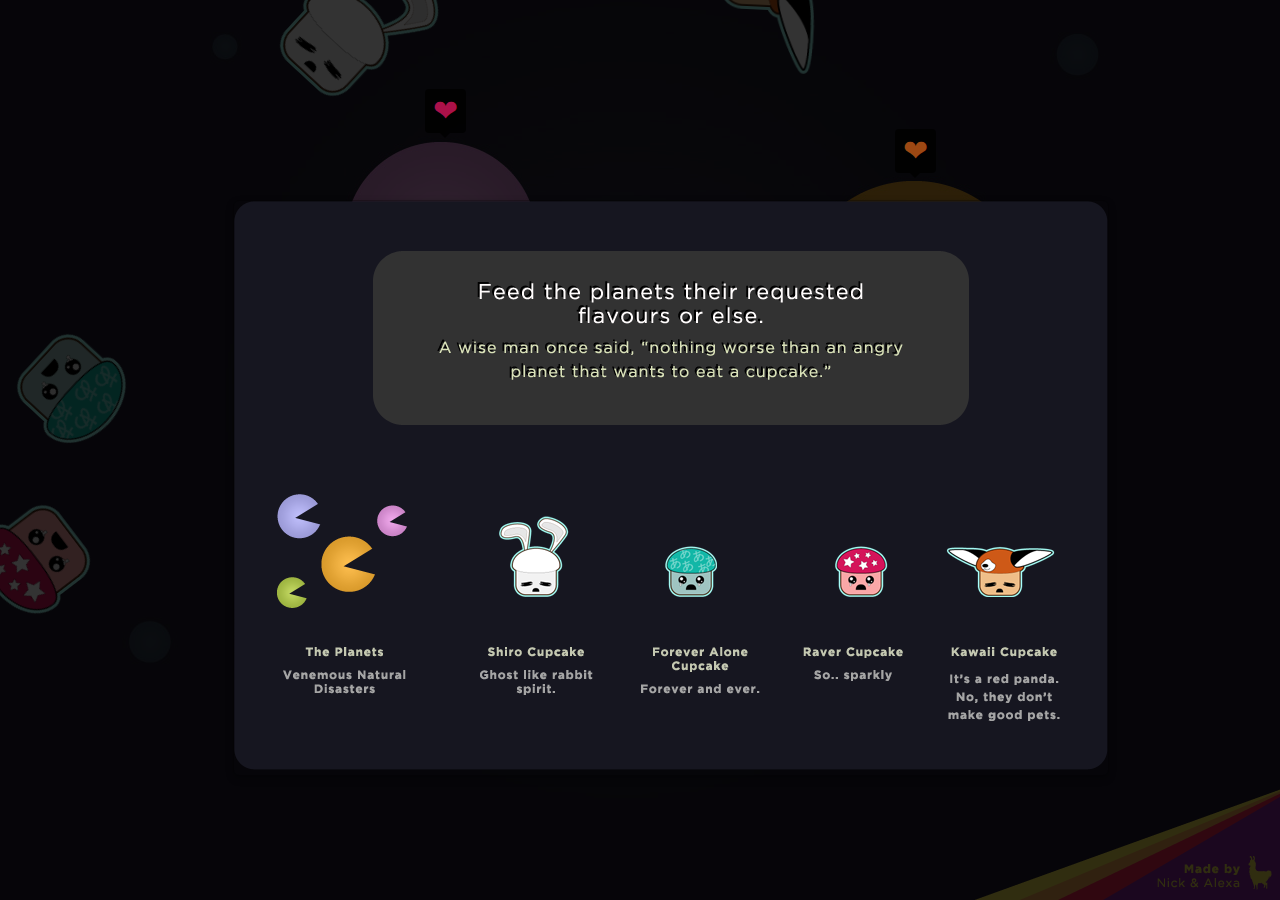
<file: index.html>
<!DOCTYPE html>
	<head>
		<meta charset="utf-8">
		<title>Cupcake Delight in SPAAAACCEEE</title>
		<link rel="shortcut icon" href="cupcake.ico" type="image/x-icon">
		
		<!-- jQuery & jQuery UI -->
		<script type="text/javascript" src="jquery/jquery-1.7.1.min.js"></script>
		<script type="text/javascript" src="jquery/jquery-ui.min.js"></script>
		
		<!-- Bootstrap -->
		<link rel="stylesheet" href="bootstrap/css/bootstrap.css" type="text/css" charset="utf-8"/>
		<script type="text/javascript" src="bootstrap/js/bootstrap.js"></script>
		<script type="text/javascript" src="bootstrap/js/bootstrap-modal.js"></script>
		<script type="text/javascript" src="bootstrap/js/bootstrap-tooltip.js"></script>		

		<!-- overrides -->
		<link rel="stylesheet" type="text/css" href="css/cupcake.css" charset="utf-8"/>
        <script type="text/javascript" src="js/cupcake.js"></script>
	</head>
	<body>
	    <div class='wrapper'>
			<div class='game'>


				<!-- Cupcakes -->
		        <div id='cupcake-0' class='cupcake cupcake-shiro' ></div>
		        <div id='cupcake-1' class='cupcake cupcake-kawaii'></div>
		        <div id='cupcake-2' class='cupcake cupcake-raver' ></div>
		        <div id='cupcake-3' class='cupcake cupcake-alone' ></div>


				<!-- Planets -->
		        <div id='planet-0' class='planet planet-pink'>
	                <a href="#" rel="tooltip" title="" class='planet-tooltip'></a>
	                <div id='planet-face-0' class='face face-hungry'></div>
	            </div>
	            <div id='planet-1' class='planet planet-blue'>
	                <a href="#" rel="tooltip" title="" class='planet-tooltip'></a>
	                <div id='planet-face-1' class='face face-hungry'></div>
	            </div>
	            <div id='planet-2' class='planet planet-yellow'>
	                <a href="#" rel="tooltip" title="" class='planet-tooltip'></a>
	                <div id='planet-face-2' class='face face-hungry'></div>
               
	            </div>
	            <div id='planet-3' class='planet planet-green'>
	                <a href="#" rel="tooltip" title="" class='planet-tooltip'></a>
	                <div id='planet-face-3' class='face face-hungry'></div>
	            </div>
			</div>
		</div>
		
		
		<!-- Modals -->
		<div class="modal start-modal" id="myModal">
			<img src="img/modal.png" width="874" height="569" alt="Modal">
		</div>
		
		
		<!-- Credits -->
		<div class='madeby'></div>
	</body>
</html>
</file>
<file: css/cupcake.css>
/*****************************************************************************
 *
 * Structure
 *
 ****************************************************************************/
 
body {
    border:     0;
    padding:    0;
    margin:     0;
    background: #201d2d;
}

.wrapper {
    background-color:  #201d2d;
    background-image:  url('../img/bg.jpg');
    background-repeat: no-repeat;
    width:             1100px;
    margin:            0 auto;
}

.game {
    position: relative;
    width:   100%;
    height:  800px;
    z-index: 0;
}



/*****************************************************************************
 *
 * Planets
 *
 ****************************************************************************/

.planet-tooltip {
    display: block;
    width:   100%;
}


/*
 *
 * Planets
 *
 */
.planet {
    z-index:  10;
    position: absolute;
    height:   100px;
    width:    100px;
}

.planet-pink {
    top:    140px;
    left:   260px;
    height: 190px;
    width:  190px;    
}

.planet-blue {
    top:    555px;
    left:   150px;
    height: 170px;
    width:  170px;
}

.planet-yellow {
    top:    180px;
    left:   710px;
    height: 240px;
    width:  230px;
}

.planet-green {
    top:    465px;
    left:   505px;
    height: 130px;
    width:  130px;
}


/*
 *
 * Planet Faces (Placement)
 *
 */
#planet-face-0 { /* pink */
    margin-left: 35px;
    margin-top:  60px;
    height:      75px;
    width:       110px;
}

#planet-face-1 { /* blue */
    margin-left: 35px;
    margin-top:  60px;
    height:      75px;
    width:       110px;
}

#planet-face-2 { /* yellow */
    margin-left: 35px;
    margin-top:  60px;
    height:      75px;
    width:       110px;
}

#planet-face-3 { /* green */
    margin-left: 10px;
    margin-top:  30px;
    height:      75px;
    width:       110px;
}


/*
 *
 * Faces (Types)
 *
 */
.face {
    background-image:  url('../img/planet-faces.png');
    background-repeat: no-repeat;
}

.face-hungry {
    background-position: -225px 0px;   
}

.face-angry {
    background-position: -0px 0px;   
}

.face-happy {
    background-position: -110px 0px;   
}


/*****************************************************************************
 *
 * Cupcakes
 *
 ****************************************************************************/

.cupcake {
    background-image:  url('../img/shrooms.png');
    background-repeat: no-repeat;
    z-index:           1000;
    position:          absolute;
}

.cupcake-shiro {
    background-position: 0px 0px;
    height: 159px;
    width:  138px;
    top:   -200px;
    left:   200px;
}

.cupcake-kawaii {
    background-position: -155px -60px;
    height: 100px;
    width:  210px;
    top:   -200px;
    left:   600px;
}

.cupcake-alone {
    background-position: -548px -60px;
    height: 100px;
    width:  102px;
    top:    300px;
    left:  -200px;
}

.cupcake-raver {
    background-position: -392px -60px;
    height: 100px;
    width:  102px;
    top:    600px;
    left:  -200px;
}


/*****************************************************************************
 *
 * Modals
 *
 ****************************************************************************/
.start-modal {
    margin-left: -407px;
    width:        874px;
    background:   none;
    max-height:   none;
    z-index:      9999;
    
}


/*****************************************************************************
 *
 * Credits
 *
 ****************************************************************************/
.madeby {
    background-image:  url('../img/madeby.png');
    background-repeat: no-repeat;
    width:             318px;
    height:            125px;
    position:          absolute;
    z-index:           50;
    right:             0;
    bottom:            0;
}
</file>
